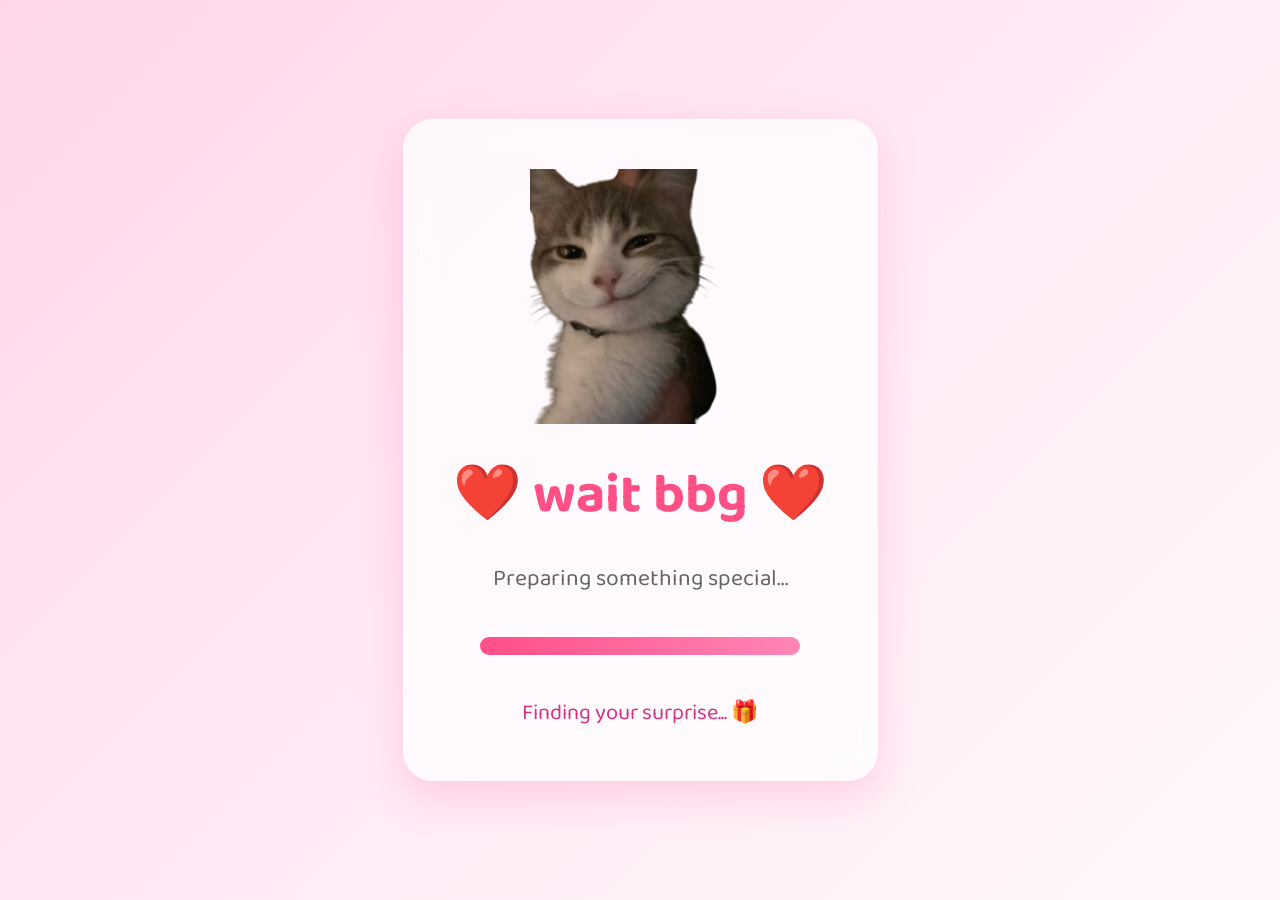
<file: final.html>
<!DOCTYPE html>
<html lang="en">

<head>

    <meta charset="UTF-8">
    <meta name="viewport" content="width=device-width, initial-scale=1.0">

    <title>Final Surprise ❤️</title>

    <link href="https://fonts.googleapis.com/css2?family=Baloo+2:wght@400;700&display=swap" rel="stylesheet">

    <style>
        * {
            margin: 0;
            padding: 0;
            box-sizing: border-box;
            font-family: 'Baloo 2', cursive;
        }

        body {

            display: flex;
            justify-content: center;
            align-items: center;
            height: 100vh;
            overflow: hidden;
            background: linear-gradient(135deg, #ffd6e8, #ffeaf5, #fff7fb);

        }

        .container {

            background: rgba(255, 255, 255, .75);

            backdrop-filter: blur(15px);

            padding: 50px;

            border-radius: 30px;

            text-align: center;

            box-shadow: 0 15px 40px rgba(255, 105, 180, .25);

            animation: pop .7s;

        }

        img {

            width: 220px;

            animation: float 3s infinite ease-in-out;

        }

        h1 {

            margin-top: 20px;

            font-size: 55px;

            color: #ff4f87;

        }

        p {

            margin-top: 20px;

            font-size: 23px;

            color: #666;

        }

        .loader {

            margin: 40px auto;

            width: 320px;

            height: 18px;

            background: #ffd2e5;

            border-radius: 30px;

            overflow: hidden;

        }

        .bar {

            height: 100%;

            width: 0%;

            background: linear-gradient(90deg, #ff4f87, #ff85b8);

            animation: loading 5s linear forwards;

        }

        #status {

            font-size: 22px;

            color: #d63384;

            margin-top: 20px;

        }

        .heart {

            position: fixed;

            font-size: 22px;

            animation: rise 7s linear forwards;

        }

        @keyframes loading {

            from {
                width: 0%;
            }

            to {
                width: 100%;
            }

        }

        @keyframes float {

            0%,
            100% {
                transform: translateY(0);
            }

            50% {
                transform: translateY(-15px);
            }

        }

        @keyframes rise {

            from {

                transform: translateY(100vh);

                opacity: 1;

            }

            to {

                transform: translateY(-120vh);

                opacity: 0;

            }

        }

        @keyframes pop {

            from {

                opacity: 0;

                transform: scale(.8);

            }

            to {

                opacity: 1;

                transform: scale(1);

            }

        }
    </style>

</head>

<body>

    <div class="container">

        <img src="cat5.png">

        <h1>❤️ wait bbg ❤️</h1>

        <p>Preparing something special...</p>

        <div class="loader">

            <div class="bar"></div>

        </div>

        <div id="status">

            Finding your surprise... 🎁

        </div>

    </div>

    <script>

        const messages = [

            "Finding your surprise... 🎁",

            "Wrapping it carefully... 🎀",

            "Adding extra cuteness... 🐱",

            "Almost done... ❤️",

            "Opening surprise... ✨"

        ];

        let i = 0;

        setInterval(() => {

            if (i < messages.length) {

                document.getElementById("status").innerHTML = messages[i];

                i++;

            }

        }, 1000);

        setInterval(() => {

            const heart = document.createElement("div");

            heart.className = "heart";

            heart.innerHTML = "💖";

            heart.style.left = Math.random() * 100 + "vw";

            heart.style.fontSize = (20 + Math.random() * 20) + "px";

            document.body.appendChild(heart);

            setTimeout(() => {

                heart.remove();

            }, 7000);

        }, 250);

        setTimeout(() => {

            window.location.href = "https://youtu.be/2qBlE2-WL60?si=J7-Css74jlkghSup";

        }, 5000);

    </script>

</body>

</html>
</file>
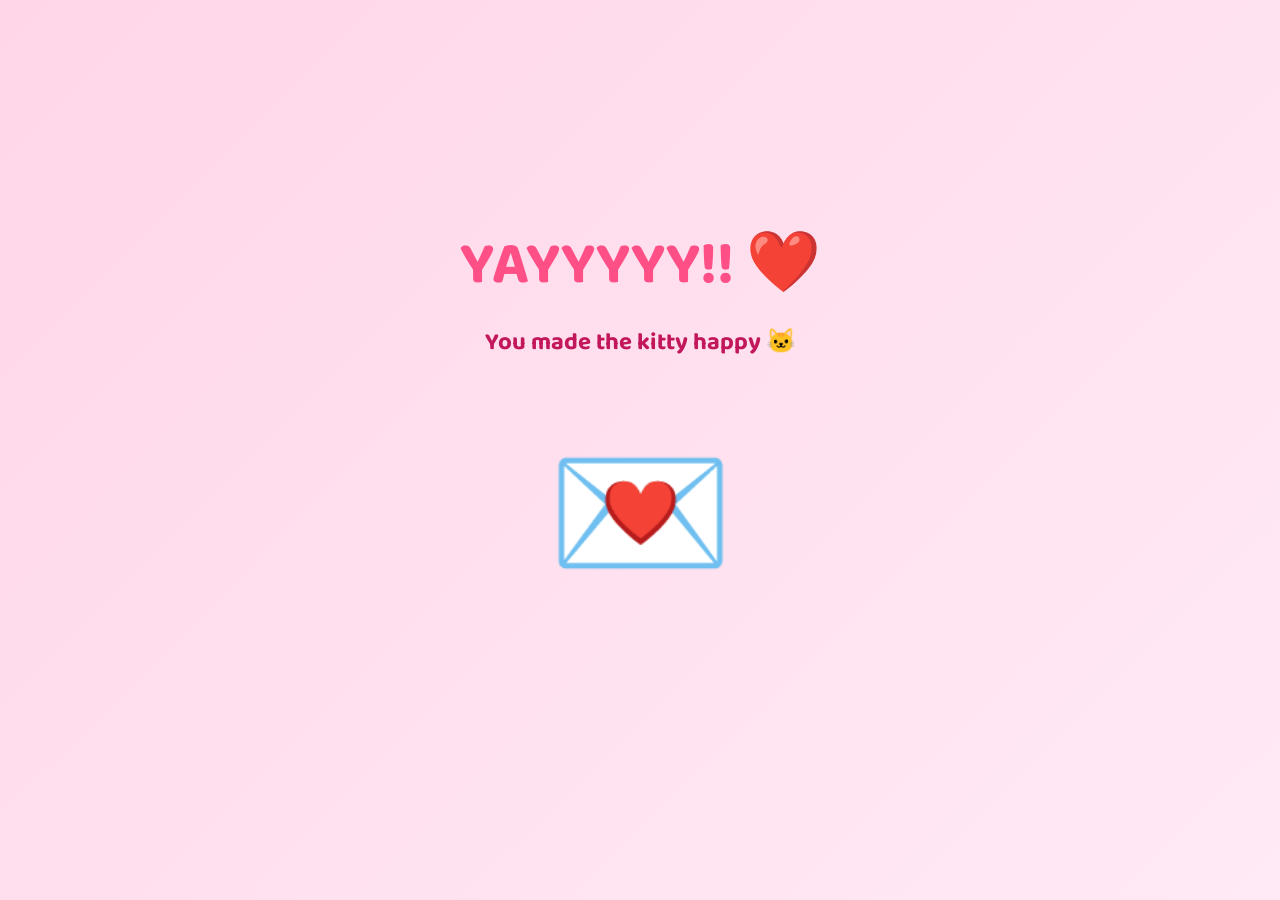
<file: gift.html>
<head>

    <meta charset="UTF-8">

    <meta name="viewport" content="width=device-width, initial-scale=1.0">

    <title>You Said YES ❤️</title>

    <link rel="stylesheet" href="gift.css">

    <link href="https://fonts.googleapis.com/css2?family=Baloo+2:wght@400;600;700&display=swap" rel="stylesheet">

</head>

<body>

    <div id="hearts"></div>

    <div class="container">

        <h1>YAYYYYY!! ❤️</h1>

        <h2>You made the kitty happy 🐱</h2>

        <div class="envelope" id="envelope">

            💌

        </div>

        <div class="letter" id="letter">

            <h3>For You ❤️</h3>

            <p id="typing"></p>

            <button id="nextBtn">

                Continue 🌸

            </button>

        </div>

    </div>

    <script src="gift.js"></script>

</body>

</html>
</file>
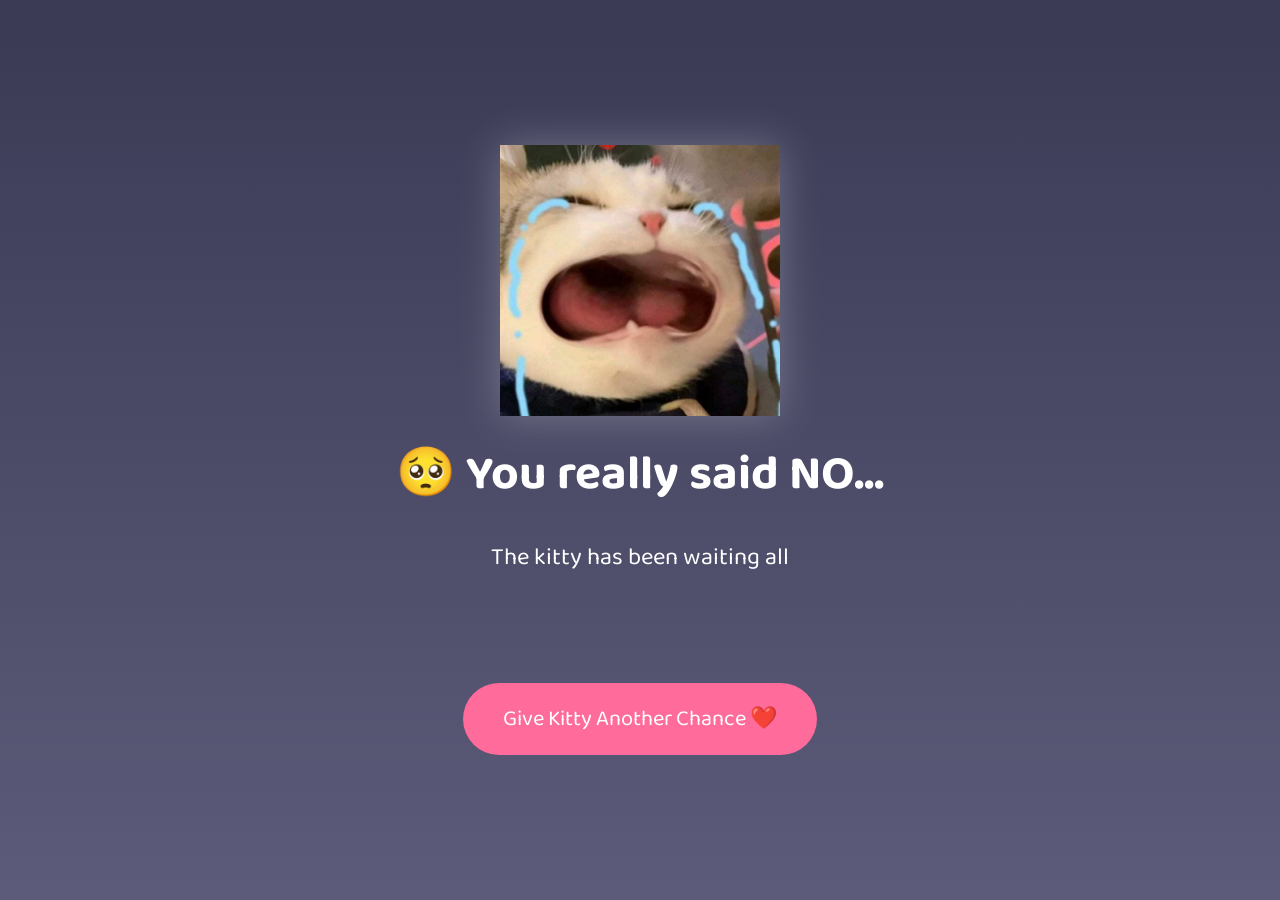
<file: sad.html>
<head>

    <meta charset="UTF-8">

    <meta name="viewport" content="width=device-width, initial-scale=1.0">

    <title>Kitty is Sad 😿</title>

    <link rel="stylesheet" href="sad.css">

    <link href="https://fonts.googleapis.com/css2?family=Baloo+2:wght@400;700&display=swap" rel="stylesheet">

</head>

<body>

    <div id="rain"></div>

    <audio autoplay loop>

        <source src="sad.mp3" type="audio/mpeg">

    </audio>

    <div class="container">

        <img src="cryingcat.png" id="cryCat">

        <h1>🥺 You really said NO...</h1>

        <p id="typing"></p>

        <button id="backBtn">

            Give Kitty Another Chance ❤️

        </button>

    </div>

    <script src="sad.js"></script>

</body>

</html>
</file>
<file: gift.css>
* {

    margin: 0;
    padding: 0;
    box-sizing: border-box;

    font-family: 'Baloo 2', cursive;

}

body {

    height: 100vh;

    display: flex;

    justify-content: center;

    align-items: center;

    overflow: hidden;

    background: linear-gradient(135deg, #ffd6e8, #ffeaf5);

}

.container {

    text-align: center;

}

h1 {

    font-size: 60px;

    color: #ff4f87;

}

h2 {

    margin-top: 10px;

    color: #c2185b;

}

.envelope {

    font-size: 150px;

    cursor: pointer;

    margin: 40px;

    transition: .5s;

    animation: float 2s infinite;

}

.envelope:hover {

    transform: scale(1.15);

}

@keyframes float {

    0%,
    100% {

        transform: translateY(0);

    }

    50% {

        transform: translateY(-15px);

    }

}

.letter {

    display: none;

    margin: auto;

    width: 600px;

    padding: 30px;

    background: white;

    border-radius: 25px;

    box-shadow: 0 20px 40px rgba(0, 0, 0, .2);

}

.letter h3 {

    font-size: 40px;

    color: #ff4f87;

}

#typing {

    margin-top: 20px;

    font-size: 24px;

    line-height: 1.7;

    color: #444;

    min-height: 220px;

    white-space: pre-wrap;

}

button {

    margin-top: 20px;

    padding: 15px 40px;

    border: none;

    border-radius: 40px;

    background: #ff4f87;

    color: white;

    font-size: 22px;

    cursor: pointer;

}

.heart {

    position: fixed;

    font-size: 22px;

    animation: fly 7s linear forwards;

}

@keyframes fly {

    from {

        transform: translateY(100vh);

        opacity: 1;

    }

    to {

        transform: translateY(-120vh);

        opacity: 0;

    }

}
</file>
<file: sad.css>
* {

    margin: 0;
    padding: 0;
    box-sizing: border-box;
    font-family: 'Baloo 2', cursive;

}

body {

    height: 100vh;

    overflow: hidden;

    display: flex;

    justify-content: center;

    align-items: center;

    background: linear-gradient(180deg, #3a3a55, #5c5c7a);

    color: white;

}

.container {

    text-align: center;

    z-index: 5;

}

#cryCat {

    width: 280px;

    animation: shake 2s infinite;

    filter: drop-shadow(0 0 20px rgba(255, 255, 255, .25));

}

h1 {

    margin-top: 20px;

    font-size: 48px;

}

p {

    margin-top: 25px;

    font-size: 24px;

    min-height: 120px;

}

button {

    margin-top: 25px;

    padding: 18px 40px;

    border: none;

    border-radius: 50px;

    background: #ff6b9a;

    color: white;

    font-size: 22px;

    cursor: pointer;

    transition: .3s;

}

button:hover {

    transform: scale(1.08);

}

.drop {

    position: fixed;

    width: 2px;

    height: 20px;

    background: rgba(255, 255, 255, .6);

    animation: rain linear forwards;

}

@keyframes rain {

    from {

        transform: translateY(-100px);

    }

    to {

        transform: translateY(110vh);

    }

}

@keyframes shake {

    0% {
        transform: rotate(-3deg);
    }

    25% {
        transform: rotate(3deg);
    }

    50% {
        transform: rotate(-3deg);
    }

    75% {
        transform: rotate(3deg);
    }

    100% {
        transform: rotate(-3deg);
    }

}
</file>
